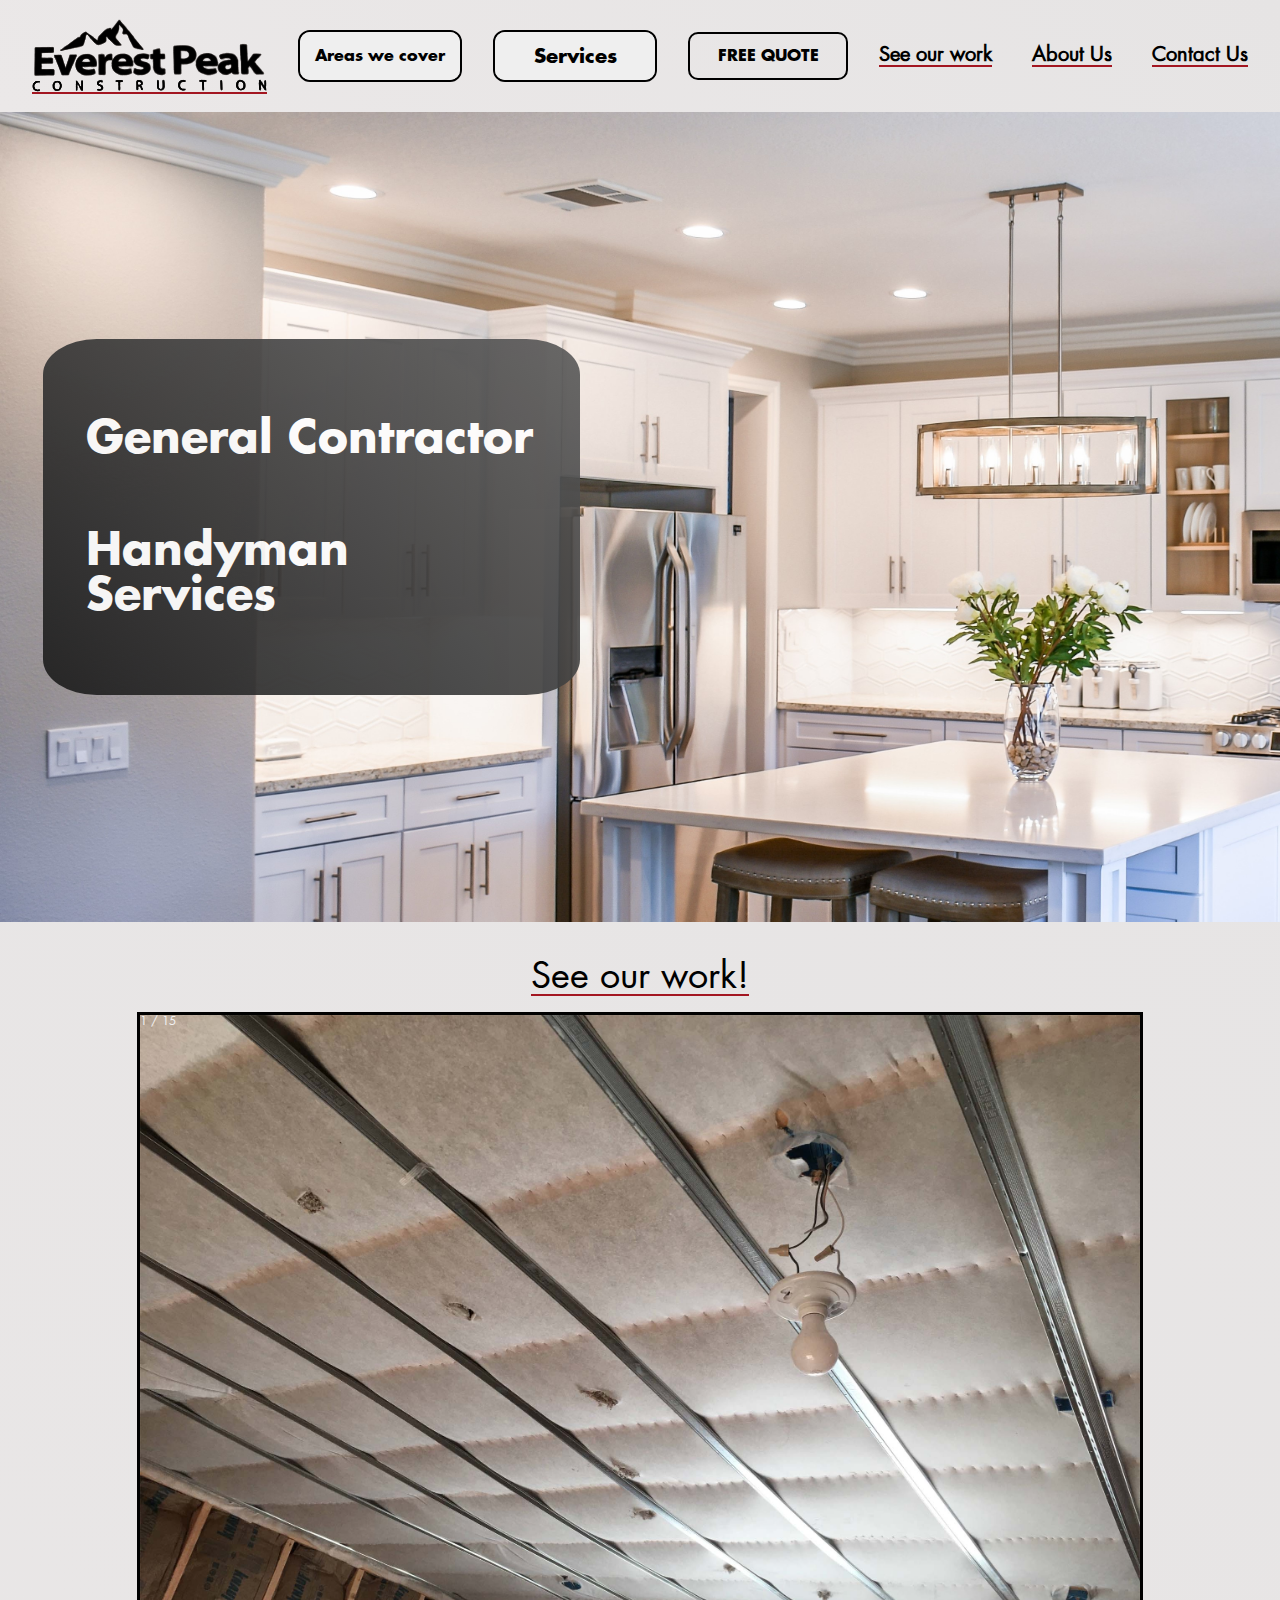
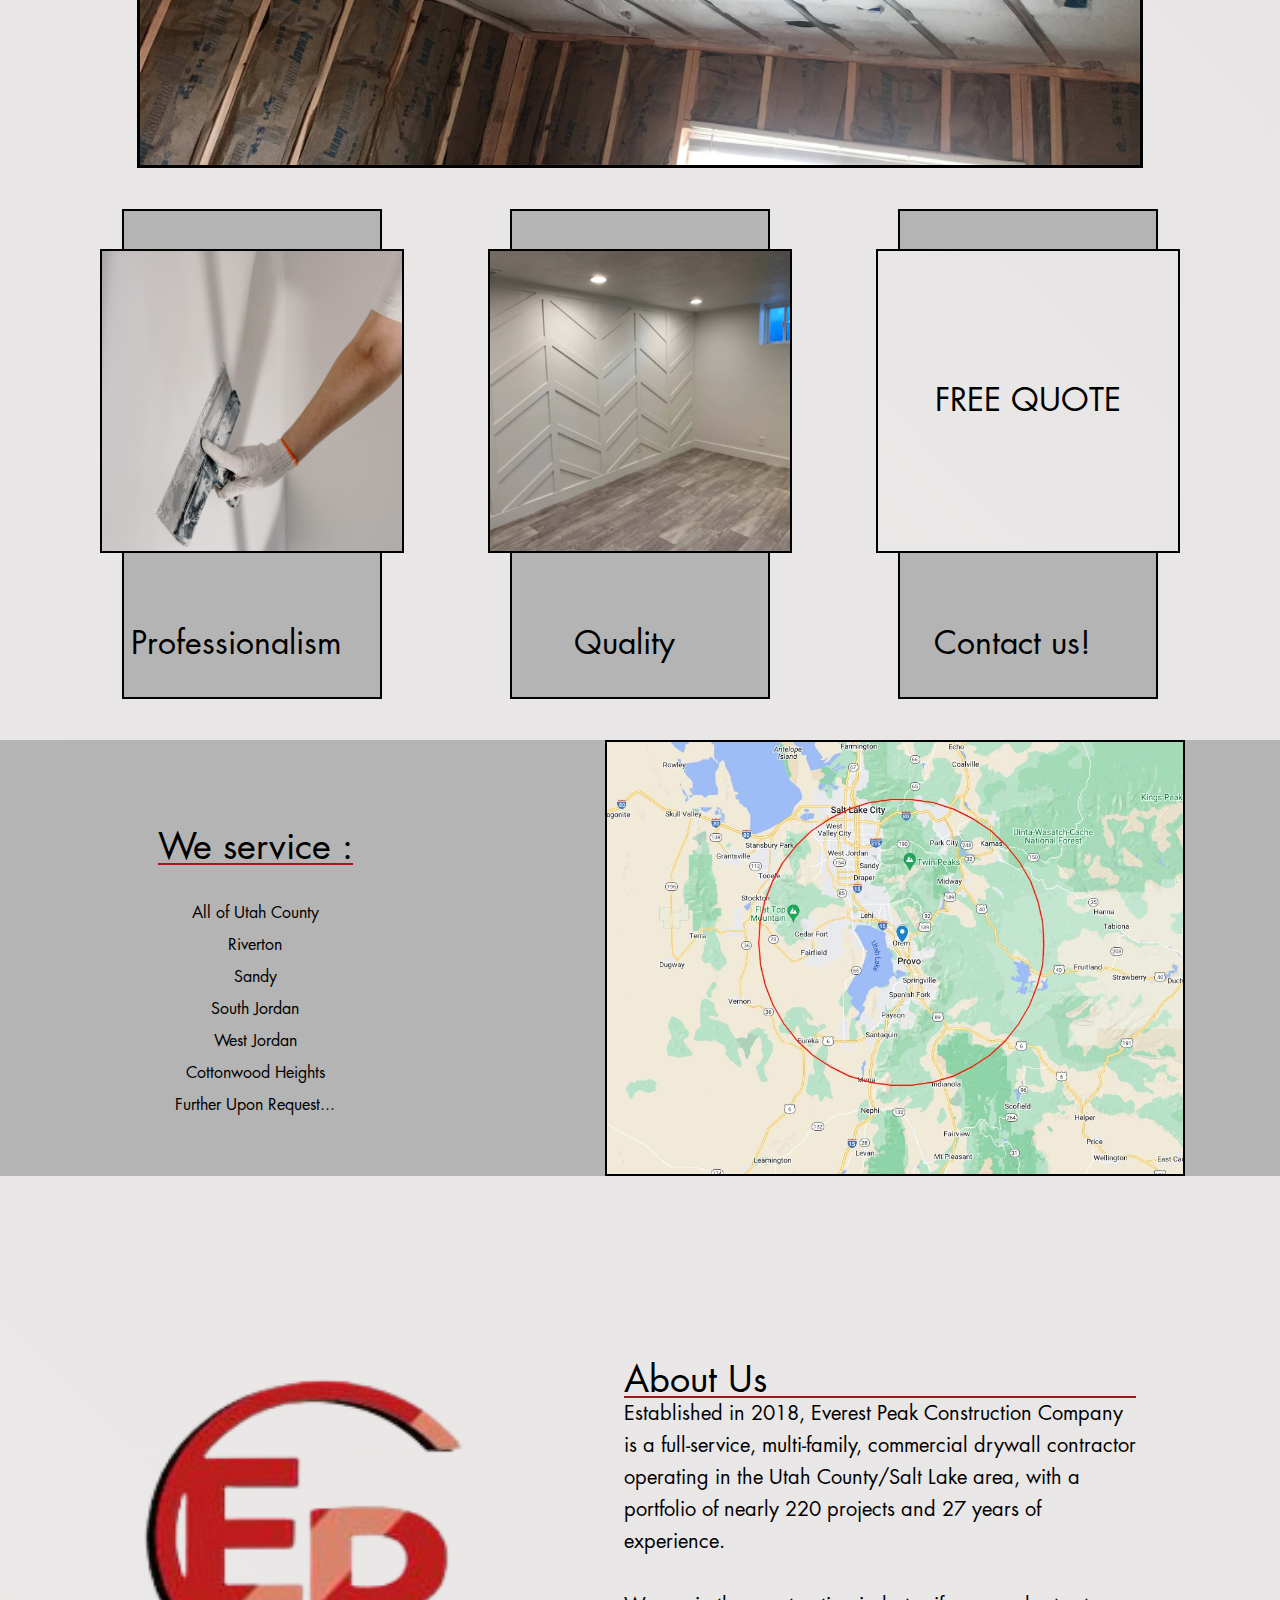
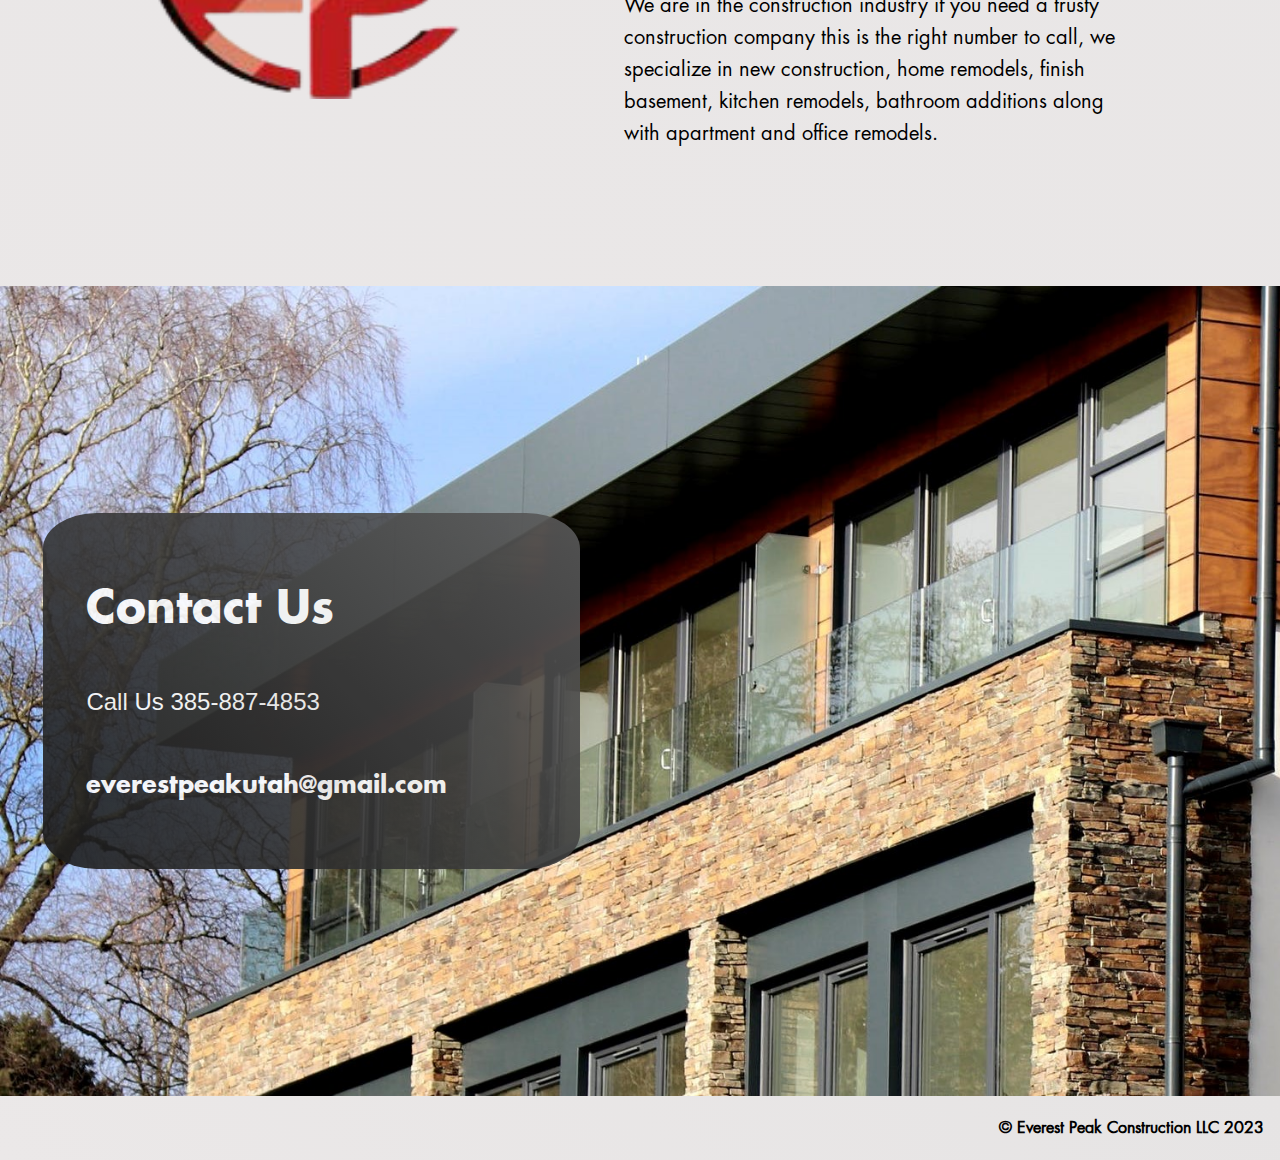
<file: index.html>
<!DOCTYPE html>
<html lang="en">
    <head>
      <title>Everest Peak Construction</title>
      <meta name="description" content="Transform your space with our expert drywall and construction services. From installations to repairs, our experienced team has you covered. Contact us today for a free quote and bring your vision to life.">
      <meta name="keywords" content="everest, everest peak, everest peak construction, utah drywall, drywall contractor utah, construction, installations, repairs, finish basement provo, roofing provo, concrete utah county, painting, tile, framing, baseboards, kitchen remodel, bathroom remodel, home additon">
      <meta name="robots" content="index,follow">
      <meta charset="UTF-8" />
      <meta name="viewport" content="width=device-width, initial-scale=1.0" />
      <link rel="icon" href="./logo/ep1.png">
      <link rel="stylesheet" href="style.css" />
      <script src="index.js" defer></script>
    </head>
    <body>
       <!--logos links nav-->
      <nav>
         <img class="logo" alt="Everest Peak Construction Logo" src="logo/new.png">
         <div class="dropdown">
            <button class="dropbtn" onclick="areaCoveredClick()">Areas we cover</button>
            <div class="dropdown-content">
              <div>Utah County</div>
              <div>Riverton</div>
              <div>Sandy</div>
              <div>South Jordan</div>
              <div>West Jordan</div>
              <div>Cottonwood Heights</div>
            </div>
          </div>
          <div class="servicesMenu">
            <button class="servicebtn" onclick="servicesClick()">Services</button>
            <div class="service-content">
              <div>General Contractor</div>
              <div>Drywall</div>
              <div>Painting</div>
              <div>Tile Trim</div>
              <div>Doors</div>
              <div>New Construction</div>
              <div>Remodel/Finish Basement</div>
              <div>Roofing</div>
            </div>
          </div>
         <a href="./form.html"><button class="quoteBtn" >FREE QUOTE</button></a>
         <div class="links">
         
           <ul>
              <li><a href="#ourWork">See our work</a></li> 
              <li><a href="#about">About Us</a></li>
              <li><a href="#contact">Contact Us</a></li>
           </ul>
        </div>
      </nav>
      <!-- Landing Page-->
      <div class="cont1">
         <div class="card">
            <h2 class="titleText">General Contractor</h2>
            <h2 class="titleText">Handyman Services</h2>
         </div>
         <!-- <div class="card">
            <h2>Services</h2>
               <p>General Contractor, Drywall, Painting, Tile Trim, Doors, Framing, Flooring, New Construction, Remodel/Finish Basement, Roofing</p>
            <h2>Projects</h2>
               <p>Residential, Commercial</p>
         </div> -->
      </div>
      <div id="ourWork" class="slide">
         <h3>See our work!</h3>
      <!-- Slideshow container -->
         <div class="slideshow-container">

            <!-- Full-width images-->
            <div class="mySlides fade">
            <div class="numbertext">1 / 15</div>
            <img src="imgs/1.jpg" style="width:100%">
            </div>
         
            <div class="mySlides fade">
            <div class="numbertext">2 / 15</div>
            <img src="imgs/2.jpg" style="width:100%">
            </div>
         
            <div class="mySlides fade">
            <div class="numbertext">3 / 15</div>
            <img src="imgs/3.jpg" style="width:100%">
            </div>

            <div class="mySlides fade">
            <div class="numbertext">4 / 15</div>
            <img src="imgs/4.jpg" style="width:100%">
            </div>

            <div class="mySlides fade">
            <div class="numbertext">5 / 15</div>
            <img src="imgs/5.jpg" style="width:100%">
            </div>
            
            <div class="mySlides fade">
            <div class="numbertext">6 / 15</div>
            <img src="imgs/6.jpg" style="width:100%">
            </div>
            
            <div class="mySlides fade">
            <div class="numbertext">7 / 15</div>
            <img src="imgs/7.jpg" style="width:100%">
            </div>
   
            <div class="mySlides fade">
            <div class="numbertext">8 / 15</div>
            <img src="imgs/8.jpg" style="width:100%">
            </div>
            
            <div class="mySlides fade">
            <div class="numbertext">9 / 15</div>
            <img src="imgs/10.5.jpg" style="width:100%">
            </div>
            
            <div class="mySlides fade">
            <div class="numbertext">10 / 15</div>
            <img src="imgs/11.5.jpg" style="width:100%">
            </div>
   
            <div class="mySlides fade">
            <div class="numbertext">11 / 15</div>
            <img src="imgs/12.jpg" style="width:100%">
            </div>
   
            <div class="mySlides fade">
            <div class="numbertext">12 / 15</div>
            <img src="imgs/13.jpg" style="width:100%">
            </div>

            <div class="mySlides fade">
            <div class="numbertext">13 / 15</div>
            <img src="imgs/14.jpg" style="width:100%">
            </div>

            <div class="mySlides fade">
            <div class="numbertext">14 / 15</div>
            <img src="imgs/15.jpg" style="width:100%">
            </div>
            <div class="mySlides fade">
            <div class="numbertext">15 / 15</div>
            <img src="imgs/16.jpg" style="width:100%">
            </div>
            <!-- Hidden Buttons -->
            <!-- <a class="prev" onclick="plusSlides(-1)">&#10094;</a>
            <a class="next" onclick="plusSlides(1)">&#10095;</a> -->
         </div>
         </div>
         <div class="service">
            <div class="serviceCard">
               <img class="serviceImg" src="./imgs/professional.jpg"/>
               <h4>Professionalism</h4>
            </div>
            <div class="serviceCard">
               <img class="serviceImg" src="./imgs/6.jpg"/>
               <h4>Quality</h4>
            </div>
            <div class="serviceCard">
               <a href="./form.html">
               <div class="serviceImg">FREE QUOTE</div>
               </a>
               <h4>Contact us!</h4>
            </div>
         </div>
         <div class="distance">
            <div class="distLocations">
               <h3>We service :</h3> 
               <br>
               <div>All of Utah County</div>
               <div>Riverton</div>
               <div>Sandy</div>
               <div>South Jordan</div>
               <div>West Jordan</div>
               <div>Cottonwood Heights</div>
               <div>Further Upon Request...</div>
            </div>
            <img src="./imgs/map.jpg" class="map" />
         </div>
         <!-- About us Section -->
         <div class="aboutUs" id="about">
            <img class="aboutUsimg" src="./logo/ep1.png">
            <div class="aboutUsText">
               <h3>About Us</h3>
               Established in 2018, Everest Peak Construction Company is a full-service, multi-family, commercial drywall contractor operating in the Utah County/Salt Lake area, with a portfolio of nearly 220 projects and 27 years of experience.
               <br>
               <br>
               We are in the construction industry if you need a trusty construction company this is the right number to call, we specialize in new construction, home remodels, finish basement, kitchen remodels, bathroom additions along with apartment and office remodels.
            </div>         
         </div>
         <!--Contact us Section-->
      <div class="cont2">
         <div class="card" id="contact">
            <h2>Contact Us</h2>
            <p style="font-family: Helvetica;">Call Us <a href="tel:+3858874853">385-887-4853</a></p>
            <p>everestpeakutah@gmail.com</p>
         </div>
      </div>
      <!-- begin footer-->
      <footer>
        <h4>&copy; Everest Peak Construction LLC 2023</h4>
      </footer>
    </body>
</html>
</file>
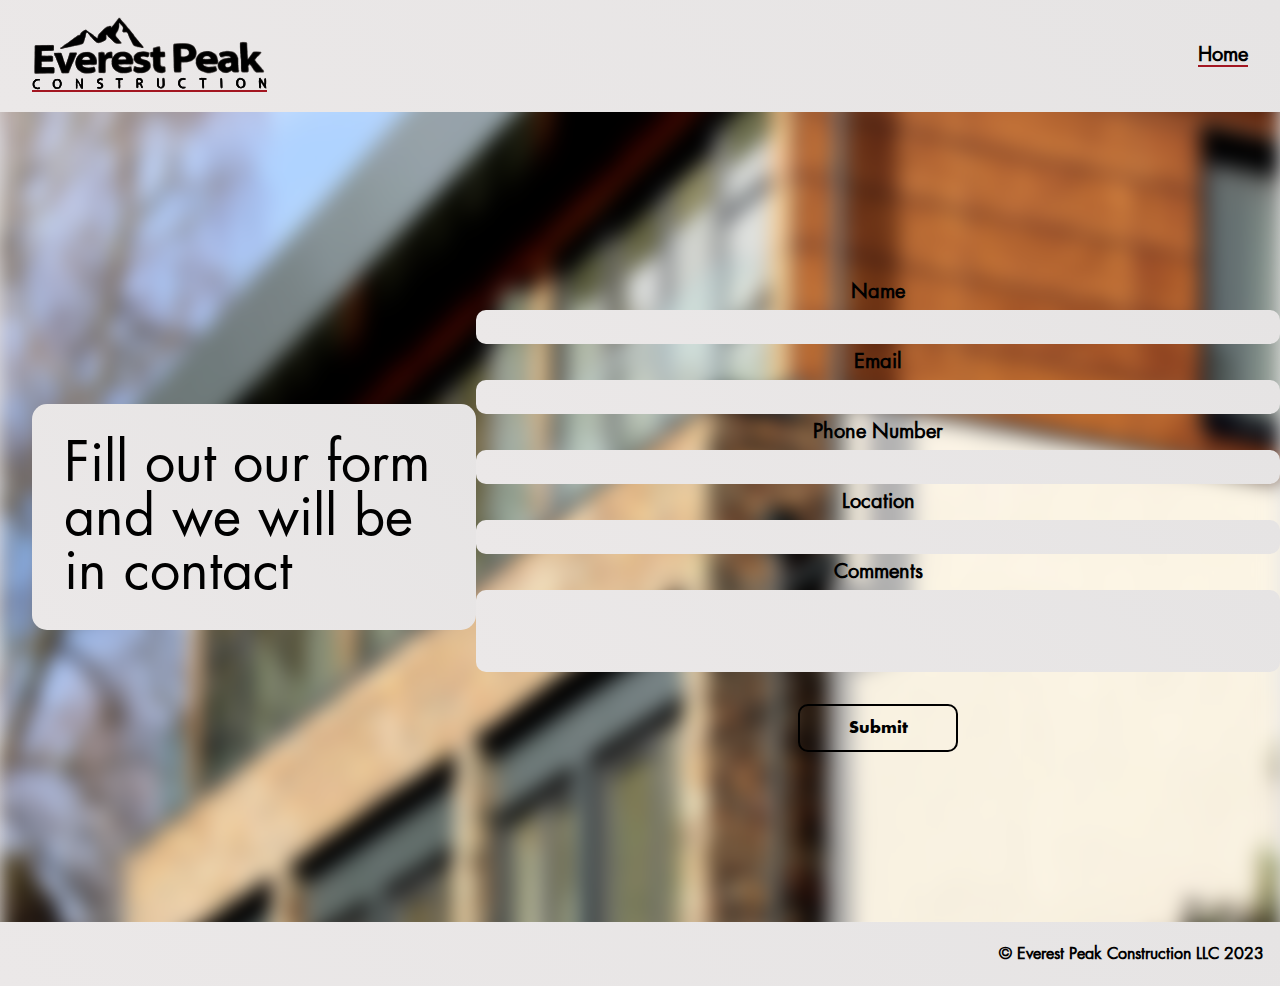
<file: form.html>
<!DOCTYPE html>
<html lang="en">
<head>
   <meta charset="UTF-8">
   <meta http-equiv="X-UA-Compatible" content="IE=edge">
   <meta name="viewport" content="width=device-width, initial-scale=1.0">
   <link rel="icon" href="logo/Esmall.png">
   <link rel="stylesheet" href="style.css" />
   <title>Everest Peak Construction</title>
</head>
<body>
   <nav>
      <a href="./index.html">
      <img class="logo" alt="Everest Peak Construction Logo" src="logo/new.png"/>
   </a>
      <div class="links">
        <ul>
           <li><a href="./index.html">Home</a></li> 
        </ul>
     </div>
   </nav>
   <img src="./imgs/land2.jpg" class="background-image">
   <div class="formBg">
      <div class="formTitle">Fill out our form and we will be in contact</div>
      <form action="https://docs.google.com/forms/d/1lB0wq_tskL-sc0yJZJh5z2uiGE81FoaXL47Hja2ckSI/formResponse" method="POST">
         <label for="name">Name</label>
         <input type="text" name="entry.597964557" id="name">
         <label for="email">Email</label>
         <input type="email" name="entry.248421096" id="email">
         <label for="number">Phone Number</label>
         <input type="tel" name="entry.975037347" id="number">
         <label for="location">Location</label>
         <input type="text" name="entry.1631302193" id="location">
         <label for="comments">Comments</label>
         <input class="comments" type="text" name="entry.2000872652" id="comments">
         <br>
         <button class="quoteBtn" type="submit">Submit</button>
      </form>
   </div>
   <footer>
      <h4>&copy; Everest Peak Construction LLC 2023</h4>
    </footer>
</body>
</html>
</file>
<file: style.css>
@font-face {
   font-family: 'Futura';
   src: url('./futura-std-4-cufonfonts-webfont/FuturaStdBook.woff') format('woff')
 }
 @font-face {
   font-family: 'FuturaBold';
   src: url('./futura-std-4-cufonfonts-webfont/FuturaStdBold.woff') format('woff')
 }
 html, body, div, span, iframe, h1, h2, h3, h4, h5, h6, p, a, img, strong,
b, u, i, ul, li, form, label, footer, header, nav {
	margin: 0;
	padding: 0;
	border: 0;
	font-size: 100%;
	font: inherit;
	vertical-align: baseline;
}
/* HTML5 display-role reset for older browsers */
article, aside, details, figcaption, figure, 
footer, header, hgroup, menu, nav, section {
	display: block;
}
button{
   border-style: none;
}
body {
	line-height: 1;
}
ol, ul {
	list-style: none;
}
html,body {
   background: linear-gradient(45deg, #ebe8e8 0%, #e6e4e4 100%);
   margin: 0;
   display: flex;
   font-family: Futura;
   flex-direction: column;
}
nav {
   background: linear-gradient(45deg, #ebe8e8 0%, #e6e4e4 100%);
   z-index: 1;
   width: 100%;
   height: 7em;
   display: flex;
   align-items: center;
   justify-content: space-between;
}
.logo {
   max-height: auto;
   margin-left: 2em;
   border-bottom: 2px solid #A31621;
}
.quoteBtn{
   height: 3rem;
   width: 10rem;
   background-color: transparent;
   border: 2px solid black;
   border-radius: 10px;
   font-family: FuturaBold;
   font-size: 1rem;
   cursor: pointer;
}
.quoteBtn:hover {
   border: 3px solid black;
}
.links {
   padding-right: 2em;
}
a {
   text-decoration: none;
   color: black;
}
a:visited { 
     text-decoration: none !important;
     color: black;
}
ul {
   display: flex;
   padding-inline-start: 0;
   gap: 2em;
   list-style: none;
   font-size: 1.25em;
   font-weight: 800;
}
li {
   border-bottom: 2px solid #A31621;
}
li:hover {
   border-bottom: 2px solid #cc1d2c;
}
.dropdown {
   position: relative;
   display: inline-block;
   border: 2px solid black;
   border-radius: 12px;
 }
 .dropdown:hover {
   border: 3px solid black;
 }
 .dropbtn {
   height: 3rem;
   width: 10rem;
   border-radius: 10px;
   padding: 10px;
   font-family: FuturaBold;
   font-size: 1rem;
   border: none;
   cursor: pointer;
   display: flex;
   justify-content: center;
   align-items: center;
 }
 .dropdown-content {
   width: 10rem;
   background-color: #b4b4b4;
   max-height: 0;
   overflow: hidden;
   transition: max-height 0.2s ease-out;
   position: absolute;
   z-index: 1;
 }
 .dropdown-content div {
   color: black;
   padding: 10px;
   text-decoration: none;
   display: block;
   border-bottom: 1px solid #A31621;
 }
 .dropdown:hover .dropdown-content {
   max-height: 250px;
 }
 .servicesMenu {
   position: relative;
   display: inline-block;
   border: 2px solid black;
   border-radius: 12px;
 }
 .servicesMenu:hover {
   border: 3px solid black;
 }
 .servicebtn {
   height: 3rem;
   width: 10rem;
   border-radius: 10px;
   font-family: FuturaBold;
   font-size: 1.25rem;
   padding: 10px;
   border: none;
   cursor: pointer;
 }
 .service-content {
   width: 10rem;
   background-color: #b4b4b4;
   max-height: 0;
   overflow: hidden;
   transition: max-height 0.2s ease-out;
   position: absolute;
   z-index: 1;
 }
 .service-content div {
   color: black;
   padding: 10px;
   text-decoration: none;
   display: block;
   border-bottom: 1px solid #A31621;
 }
 .servicesMenu:hover .service-content {
   max-height: 450px;
 }
.cont1 {
   background-image: url('imgs/home2.jpg');
   background-size: cover;
   height: 90vh;
   display: flex;
   justify-content: space-between;
   align-items: center;
}
.title {
   display: flex;
   flex-direction: column;
   font-size: 3.75vh;
   padding-left: 2em;
   font-family: FuturaBold;
}
.titleText {
   color: white;
}
h1{
   font-size: 10vh;
}
h2 {
   font-family: FuturaBold;
   font-size: 5vh;

}
.cont2 {
   background-image: url('imgs/land2.jpg');
   background-size: cover;
   height: 90vh;
   display: flex;
   justify-content: flex-start;
   align-items: center;
}
/* for second card text ALL CHILDREN */
.cont2 * {
   color: white;
}
hr {
   color: #A31621;
   background-color: #A31621;
   border: none;
   height: 2px;
}
.card {
   /* background: linear-gradient(45deg, #ebe8e8 0%, rgb(180, 180, 180) 100%); */
   background: linear-gradient(45deg, #1b1b1b 0%, rgb(90, 90, 90) 100%);
   display: flex;
   flex-direction: column;
   justify-content: space-around;
   opacity: 0.9;
   width: 50vh;
   height: 30vh;
   margin: 2em;
   padding: 2em;
   font-size: 1.35rem;
   border-radius: 10%;
}
.card p {
   font-family: FuturaBold;
   font-size: 1.5rem;
}
h3 {
   font-size: 4vh;
   border-bottom: 2px solid #A31621;
   margin-top: 1em;
}
/* slideshow css start */

/* Slideshow container */
.slideshow-container {
   max-width: 1000px;
   position: relative;
   margin: auto;
   margin: 1rem 0;
   border: 3px solid black;
   border-bottom: none;
   background-color: black;
 }
 .slide {
   display: flex;
   flex-direction: column;
   justify-content: center;
   align-items: center;
}
 /* Hide the images by default */
 .mySlides {
   display: none;
 }
 
 /* Next & previous buttons */
 .prev, .next {
   cursor: pointer;
   position: absolute;
   top: 50%;
   width: auto;
   margin-top: -22px;
   padding: 16px;
   color: white;
   font-weight: bold;
   font-size: 18px;
   transition: 0.6s ease;
   border-radius: 0 3px 3px 0;
   user-select: none;
   display: none;
 }
 
 /* Number text (1/3 etc) */
 .numbertext {
   color: #f2f2f2;
   font-size: 12px;
   /* padding: 8px 12px; */
   position: absolute;
   top: 0;
 }
 
 /* Fading animation */
 .fade {
   -webkit-animation-name: fade;
   -webkit-animation-duration: .5s;
   animation-name: fade;
   animation-duration: .5s;
 }
 
 @-webkit-keyframes fade {
   from {opacity: .4}
   to {opacity: 1}
 }
 
 @keyframes fade {
   from {opacity: .4}
   to {opacity: 1}
 }
 .service {
   width: 100%;
   height: 60vh;
   display: flex;
   justify-content: center;
   gap: 10%;
   align-items: center;
   font-size: 2rem;
 }
 .serviceCard{
   border: 2px solid black;
   background-color: #b4b4b4;
   width: 20%;
   height: 90%;
   display: flex;
   flex-direction: column;
   justify-content: space-around;
   align-items: center;
 }
 .serviceImg {
   border: 2px solid black;
   height: 300px;
   width: 300px;
   object-fit: cover;
   display: flex;
   justify-content: center;
   align-items: center;
   background: linear-gradient(45deg, #ebe8e8 0%, #e6e4e4 100%);
 }
 .serviceImg:hover {
   font-size: 2.25rem;
 }
 .distance{
   display: flex;
   flex-direction: row;
   width: 100%;
   justify-content: space-around;
   background-color: #b4b4b4;
   margin: 1rem 0;
 }
 .distLocations {
   width: 25%;
   line-height: 2rem;
   font-size: 1rem;
   display: flex;
   flex-direction: column;
   justify-content: center;
   align-items: center;
 }
 .map {
   border: 2px solid black;
   max-width: 45%;
 }
.aboutUs {
   height: 70vh;
   width: 100%;
   display: flex;
   justify-content: center;
   gap: 10rem;
   align-items: center;
   padding: 2rem 0;
 }
 .aboutUsimg {
   width: 20rem;
   height: 20rem;
 }
 .aboutUsText{
   width: 40%;
   line-height: 2rem;
   font-size: 1.25rem;
 }
footer {
   background: linear-gradient(45deg, #ebe8e8 0%, #e6e4e4 100%);
   z-index: 1;
   width: 100%;
   height: 4em;
   font-weight: 900;
   display: flex;
   align-items: center;
   justify-content: flex-end;
}
h4 {
   padding-right: 1em;
}
/* form css */
.formBg{
   height: 90vh;
   display: flex;
   justify-content: space-between;
   align-items: center;
}
.background-image {
   width: 100%;
   height: 105vh;
   filter: blur(10px);
   position: absolute;
 }
form {
   width: 100%;
   display: flex;
   flex-direction: column;
   justify-content: center;
   align-items: center;
   z-index: 1;
   gap: .5rem;
}
label {
   font-weight: 900;
   justify-self: flex-start;
   font-size: 1.25rem;
}
input {
   height: 2rem;
   width: 50rem;
   background: linear-gradient(45deg, #ebe8e8 0%, #e6e4e4 100%);
   text-align: center;
   border-style: none;
   border-radius: 10px;
}
.comments {
   height: 5rem;
}
.formTitle {
   font-size: 6vh;
   z-index: 1;
   background: linear-gradient(45deg, #ebe8e8 0%, #e6e4e4 100%);
   border-radius: 15px;
   padding: 2rem;
   margin-left: 2rem;
}
@media screen and (max-width: 700px) {
   nav {
      flex-direction: column;
      gap: 1rem;
      height: 25%;
      padding-bottom: .5rem;
   }
   .logo{
      height: 3rem;
      margin: 0;
   }
   .links{
      padding: 0;
   }
   ul {
      display: flex;
      justify-content: center;
      font-size: 1rem;
   }
   .cont1{
      height: auto;
      background-position: center;
   }
   .cont2 {
      height: auto;
      background-position: center;
   }
   .title {
      font-size: 1em;
   }
   .card {
      width: auto;
      padding: 1em;
      height: 20vh;
   }
   h1 {
      font-size: 3vh;
      font-weight: 900;
   }
   h2 {
      font-size: 4vh;
      margin-bottom: 0;
   }
   .card p {
      margin: 0;
      font-size: 1rem;
   }
   .service {
      height: 100%;
      display: flex;
      flex-direction: column;
      gap: 2rem;
    }
    .serviceCard{
      width: 70%;
      height: 40vh;
    }
    .serviceImg {
      height: 200px;
      width: 200px;
    }
   .distance {
      flex-direction: column;
      justify-content: center;
      align-items: center;
   }
   .distLocations {
      width: 90%;
   }
   .map{
      width: 95%;
   }
   .aboutUs {
      height: auto;
      flex-direction: column;
      gap: 1rem;
      margin: 0;
   }
   .aboutUsimg {
      height: 10rem;
      width: auto;
   }
   .aboutUsText {
      margin-top: 3rem;
      width:70%;
      font-size: 1rem;
      line-height: 1.75rem;
   }
   .formBg{
      flex-direction: column;
      height: 100vh;
   }
   .background-image {
      width: 100%;
      height: 105vh;
      filter: blur(10px);
      position: absolute;
    }
   input {
      width: 50%;
   }
   .formTitle {
      margin: 1rem;
      font-size: 1.5rem;
   }
   a {
      color: black;
   }
   a:visited {
      color: black;
   }
}
</file>
